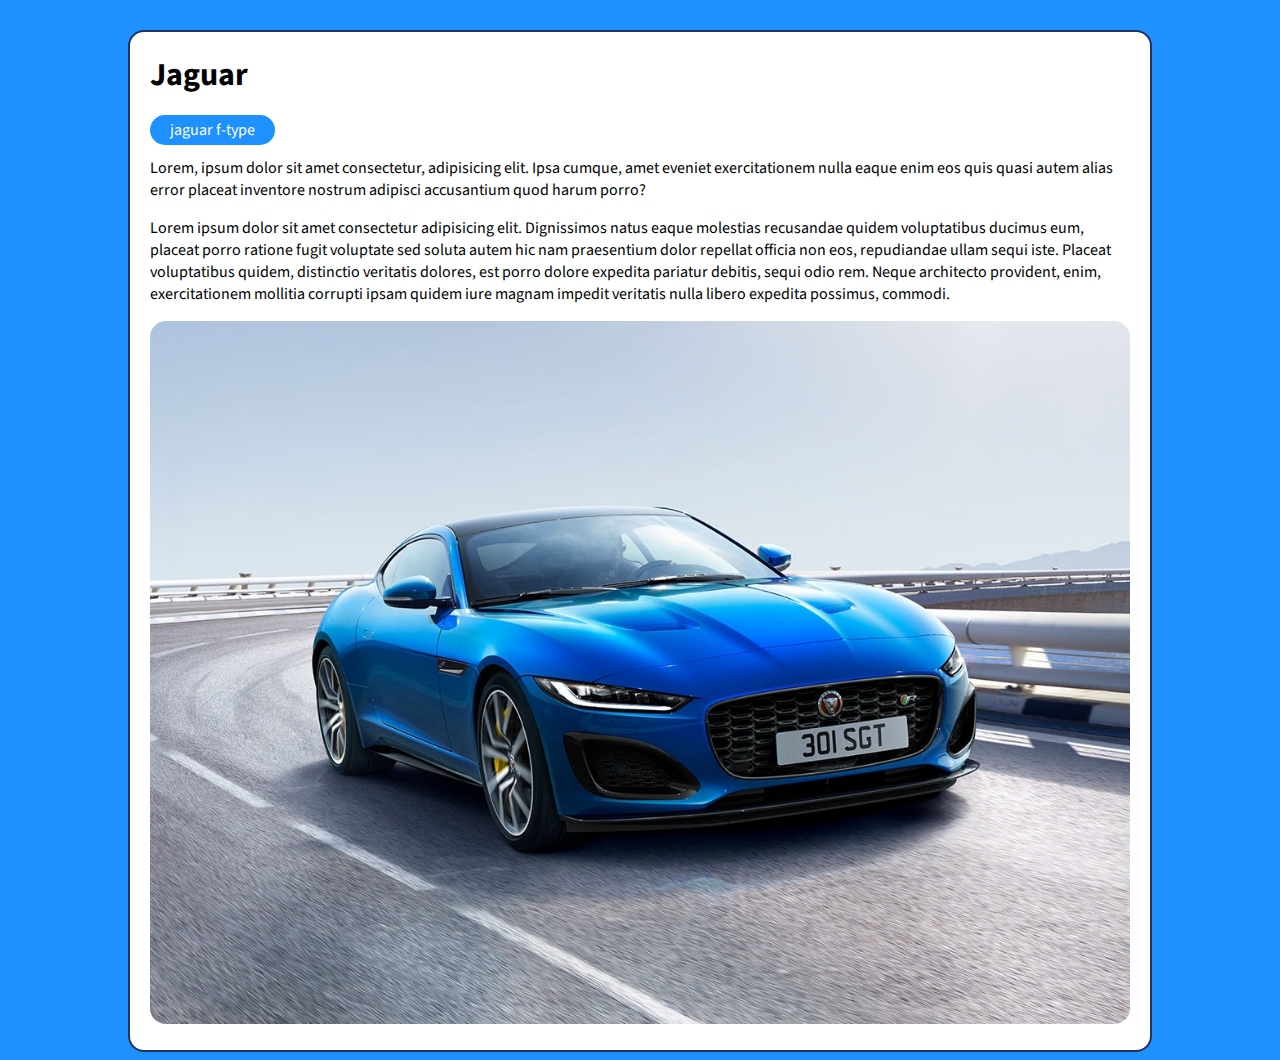
<file: jaguar/index.html>
<!DOCTYPE html>
<html lang="en">
<head>
	<meta charset="UTF-8">
	<meta name="viewport" content="width=device-width, initial-scale=1.0">
	<link rel="preconnect" href="https://fonts.googleapis.com">
    <link rel="preconnect" href="https://fonts.gstatic.com" crossorigin>
    <link href="https://fonts.googleapis.com/css2?family=Source+Sans+3&display=swap" rel="stylesheet">
    <link rel="stylesheet" href="style.css">
	<title>Jaguar Site</title>
</head>
<body>
	<div class="main">
		<h1>Jaguar</h1>
		<a href="ftype.html">jaguar f-type</a>
		<p>Lorem, ipsum dolor sit amet consectetur, adipisicing elit. Ipsa cumque, amet eveniet exercitationem nulla eaque enim eos quis quasi autem alias error placeat inventore nostrum adipisci accusantium quod harum porro?</p>
		<p>Lorem ipsum dolor sit amet consectetur adipisicing elit. Dignissimos natus eaque molestias recusandae quidem voluptatibus ducimus eum, placeat porro ratione fugit voluptate sed soluta autem hic nam praesentium dolor repellat officia non eos, repudiandae ullam sequi iste. Placeat voluptatibus quidem, distinctio veritatis dolores, est porro dolore expedita pariatur debitis, sequi odio rem. Neque architecto provident, enim, exercitationem mollitia corrupti ipsam quidem iure magnam impedit veritatis nulla libero expedita possimus, commodi.</p>
		<img src="img/111.jpg" alt="">
	</div>
	
</body>
</html>
</file>
<file: jaguar/style.css>
body {
   background-color: dodgerblue;
   font-family: 'Source Sans 3', sans-serif;
}
.main {
	background-color: white;
	width: 980px;
	margin: auto;
	margin-top: 30px;
	padding: 20px;
	border: 2px solid #21325E;
	border-radius: 16px;
}
h1	{
	margin-top: 0;
}
a {
	padding: 4px 20px;
	border-radius: 16px;
	text-decoration: none;
	background-color: dodgerblue;
	color: white;
}
img {
	width: 100%;
	border-radius: 16px;
}
</file>
